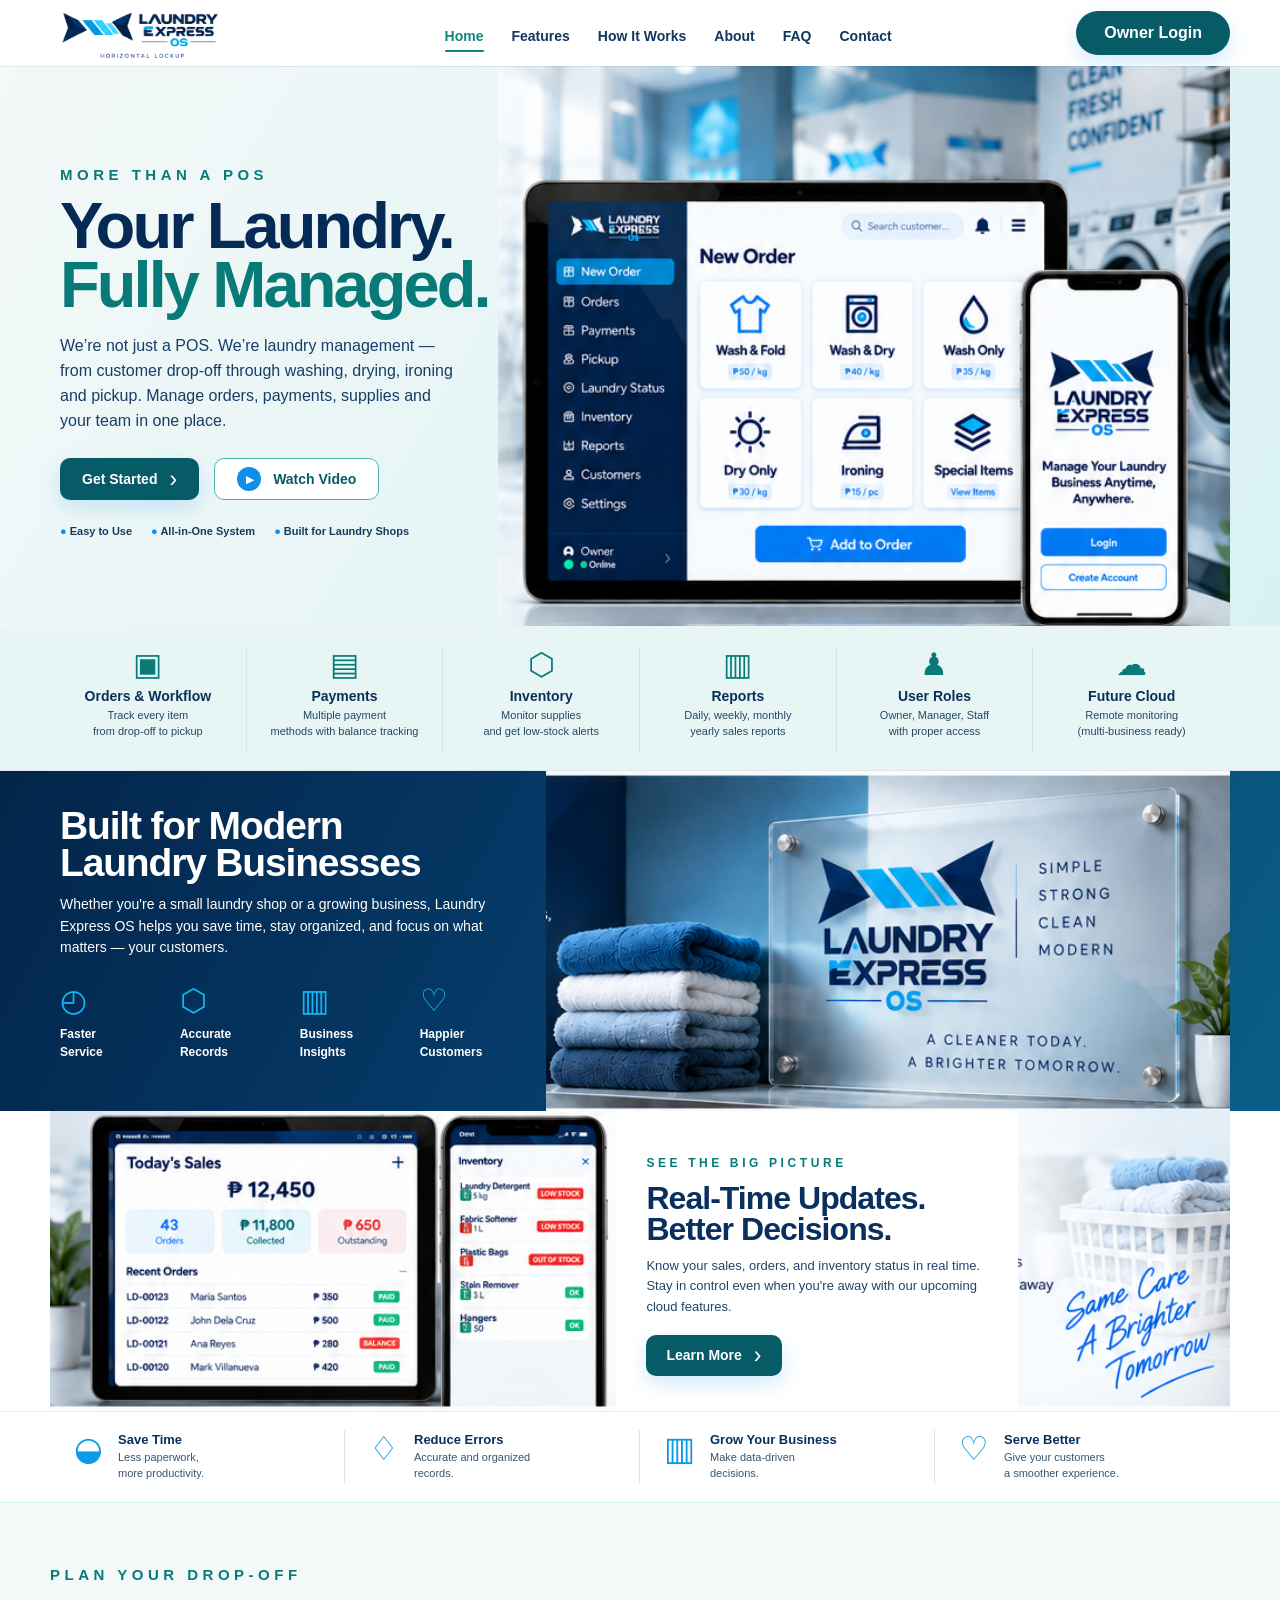
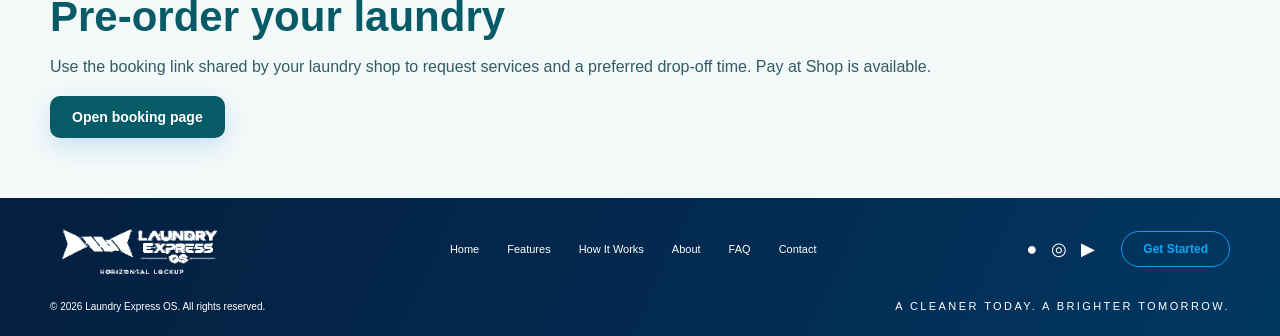
<file: public/index.html>
<!doctype html>
<html lang="en">
<head>
  <meta charset="utf-8" />
  <meta name="viewport" content="width=device-width,initial-scale=1" />
  <meta name="description" content="Laundry Express OS — modern laundry management made easy." />
  <title>Laundry Express OS</title>
  <link rel="stylesheet" href="style.css" />
  <link rel="stylesheet" href="turquoise.css" />
</head>
<body>
  <header class="topbar">
    <div class="shell nav">
      <a class="logo" href="#home"><img src="assets/logo-horizontal.png" alt="Laundry Express OS"></a>
      <button class="menu-toggle" id="menuToggle" aria-label="Open menu">☰</button>
      <nav id="mainNav">
        <a class="active" href="#home">Home</a>
        <a href="#features">Features</a>
        <a href="#how">How It Works</a>
        <a href="#about">About</a>
        <a href="#faq">FAQ</a>
        <a href="#contact">Contact</a>
      </nav>
      <a class="pill" href="/owner">Owner Login</a>
    </div>
  </header>

  <main>
    <section class="hero" id="home">
      <div class="shell hero-grid">
        <div class="hero-copy">
          <div class="kicker">MORE THAN A POS</div>
          <h1>Your Laundry.<br><span>Fully Managed.</span></h1>
          <p>We’re not just a POS. We’re laundry management — from customer drop-off through washing, drying, ironing and pickup. Manage orders, payments, supplies and your team in one place.</p>
          <div class="hero-actions">
            <a class="primary-btn" href="#contact">Get Started <b>›</b></a>
            <a class="secondary-btn" href="#how"><span class="play">▶</span> Watch Video</a>
          </div>
          <div class="check-row">
            <span>● Easy to Use</span>
            <span>● All-in-One System</span>
            <span>● Built for Laundry Shops</span>
          </div>
        </div>
        <div class="hero-art">
          <img src="assets/hero-reference.png" alt="Laundry Express OS running on tablet and phone">
        </div>
      </div>
    </section>

    <section class="feature-strip" id="features">
      <div class="shell six">
        <article><div class="ico">▣</div><h3>Orders &amp; Workflow</h3><p>Track every item<br>from drop-off to pickup</p></article>
        <article><div class="ico">▤</div><h3>Payments</h3><p>Multiple payment<br>methods with balance tracking</p></article>
        <article><div class="ico">⬡</div><h3>Inventory</h3><p>Monitor supplies<br>and get low-stock alerts</p></article>
        <article><div class="ico">▥</div><h3>Reports</h3><p>Daily, weekly, monthly<br>yearly sales reports</p></article>
        <article><div class="ico">♟</div><h3>User Roles</h3><p>Owner, Manager, Staff<br>with proper access</p></article>
        <article><div class="ico">☁</div><h3>Future Cloud</h3><p>Remote monitoring<br>(multi-business ready)</p></article>
      </div>
    </section>

    <section class="modern" id="how">
      <div class="shell modern-grid">
        <div class="modern-copy">
          <h2>Built for Modern<br>Laundry Businesses</h2>
          <p>Whether you're a small laundry shop or a growing business, Laundry Express OS helps you save time, stay organized, and focus on what matters — your customers.</p>
          <div class="mini-benefits">
            <div><span>◴</span><b>Faster<br>Service</b></div>
            <div><span>⬡</span><b>Accurate<br>Records</b></div>
            <div><span>▥</span><b>Business<br>Insights</b></div>
            <div><span>♡</span><b>Happier<br>Customers</b></div>
          </div>
        </div>
        <div class="modern-art"><img src="assets/dark-right.png" alt="Laundry Express brand display with folded towels"></div>
      </div>
    </section>

    <section class="insights" id="about">
      <div class="shell insights-grid">
        <div class="dash-art"><img src="assets/dashboard-reference.png" alt="Sales dashboard and inventory alerts"></div>
        <div class="insight-copy">
          <div class="kicker small">SEE THE BIG PICTURE</div>
          <h2>Real-Time Updates.<br>Better Decisions.</h2>
          <p>Know your sales, orders, and inventory status in real time. Stay in control even when you're away with our upcoming cloud features.</p>
          <a class="primary-btn compact" href="#contact">Learn More <b>›</b></a>
        </div>
        <div class="basket-art"><img src="assets/basket-reference.png" alt="Laundry basket"></div>
      </div>
    </section>

    <section class="bottom-benefits" id="faq">
      <div class="shell four">
        <article><span>◒</span><div><h3>Save Time</h3><p>Less paperwork,<br>more productivity.</p></div></article>
        <article><span>♢</span><div><h3>Reduce Errors</h3><p>Accurate and organized<br>records.</p></div></article>
        <article><span>▥</span><div><h3>Grow Your Business</h3><p>Make data-driven<br>decisions.</p></div></article>
        <article><span>♡</span><div><h3>Serve Better</h3><p>Give your customers<br>a smoother experience.</p></div></article>
      </div>
    </section>
    <section class="preorder" id="preorder"><div class="shell"><div class="kicker">PLAN YOUR DROP-OFF</div><h2>Pre-order your laundry</h2><p>Use the booking link shared by your laundry shop to request services and a preferred drop-off time. Pay at Shop is available.</p><a class="primary-btn" href="/book.html">Open booking page</a></div></section>
  </main>

  <footer id="contact">
    <div class="shell footer-main">
      <img class="footer-logo" src="assets/logo-horizontal.png" alt="Laundry Express OS">
      <div class="footer-links">
        <a href="#home">Home</a><a href="#features">Features</a><a href="#how">How It Works</a><a href="#about">About</a><a href="#faq">FAQ</a><a href="#contact">Contact</a>
      </div>
      <div class="socials"><span>●</span><span>◎</span><span>▶</span></div>
      <a class="outline-pill" href="mailto:hello@laundryexpressos.com">Get Started</a>
    </div>
    <div class="shell footer-bottom">
      <small>© 2026 Laundry Express OS. All rights reserved.</small>
      <span>A CLEANER TODAY. A BRIGHTER TOMORROW.</span>
    </div>
  </footer>

  <script src="script.js"></script>

</body>
</html>
</file>
<file: public/style.css>
:root{
  --navy:#075b66;
  --navy2:#08757b;
  --deep:#064b54;
  --blue:#14847f;
  --cyan:#4db6b2;
  --ink:#264653;
  --muted:#526b70;
  --line:#d9f1f2;
  --white:#fff;
}
*{box-sizing:border-box}
html{scroll-behavior:smooth}
body{margin:0;font-family:"Inter",Arial,sans-serif;color:var(--ink);background:#fff;-webkit-font-smoothing:antialiased}
a{text-decoration:none;color:inherit}
img{display:block;max-width:100%}
button{font:inherit}
.shell{width:min(1180px,94%);margin:auto}
.topbar{height:66px;background:rgba(255,255,255,.98);position:sticky;top:0;z-index:50;box-shadow:0 1px 0 rgba(7,57,104,.08)}
.nav{height:66px;display:grid;grid-template-columns:210px 1fr auto;align-items:center;gap:24px}
.logo img{width:200px;height:58px;object-fit:contain;object-position:left center}
nav{display:flex;justify-content:center;gap:28px;font-size:14px;font-weight:600;color:#12365e}
nav a{padding:23px 0 18px;position:relative}
nav a.active,nav a:hover{color:var(--blue)}
nav a.active:after{content:"";height:2px;background:var(--blue);left:0;right:0;bottom:10px;position:absolute;border-radius:2px}
.pill,.outline-pill{background:linear-gradient(180deg,#119df5,#087ce2);color:#fff;padding:13px 28px;border-radius:28px;font-weight:700;box-shadow:0 8px 20px rgba(12,139,232,.18);white-space:nowrap}
.menu-toggle{display:none;background:none;border:0;font-size:26px;color:var(--navy)}

.hero{background:linear-gradient(90deg,#fff 0%,#fff 40%,#f8fcff 64%,#eef8fd 100%);overflow:hidden}
.hero-grid{display:grid;grid-template-columns:38% 62%;min-height:500px;align-items:center}
.hero-copy{padding:38px 0 30px 10px;position:relative;z-index:2}
.kicker{font-size:15px;line-height:1.55;letter-spacing:.30em;font-weight:600;color:#123c6d;margin-bottom:10px}
.kicker.small{font-size:12px;margin-bottom:10px}
.hero h1{font-family:"Inter Display","Inter",Arial,sans-serif;font-size:58px;line-height:.91;letter-spacing:-.045em;margin:0 0 20px;font-weight:800;color:#052a56}
.hero h1 span{color:#138cf0}
.hero-copy>p{font-size:16px;line-height:1.55;color:#183d66;max-width:405px;margin:0}
.hero-actions{display:flex;gap:15px;margin:25px 0 25px}
.primary-btn,.secondary-btn{display:inline-flex;align-items:center;justify-content:center;gap:12px;min-height:42px;border-radius:10px;font-weight:700;font-size:14px;padding:0 22px}
.primary-btn{background:linear-gradient(180deg,#119bf3,#067ce1);color:#fff;box-shadow:0 8px 20px rgba(11,143,240,.18)}
.primary-btn b{font-size:23px;line-height:0;font-weight:400}
.secondary-btn{border:1.5px solid #148ce7;color:#087fdc;background:#fff}
.play{display:grid;place-items:center;width:24px;height:24px;border-radius:50%;background:#108fea;color:#fff;font-size:10px;padding-left:2px}
.check-row{display:flex;gap:19px;font-size:11px;color:#173a60;font-weight:600;white-space:nowrap}
.check-row span::first-letter{color:#0d8ff0}
.hero-art{height:500px;overflow:hidden;align-self:stretch}
.hero-art img{width:100%;height:100%;object-fit:cover;object-position:center center}

.feature-strip{background:#fff;border-top:1px solid #edf3f7;border-bottom:1px solid #dfe8ef}
.six{display:grid;grid-template-columns:repeat(6,1fr);padding:20px 0 18px}
.six article{text-align:center;border-right:1px solid #d9e3eb;padding:2px 14px;min-height:105px}
.six article:last-child{border-right:0}
.ico{font-size:31px;line-height:1;color:#0c9de8;margin-bottom:8px}
.six h3{font-size:14px;margin:0 0 4px;font-weight:800;color:#0a2e59}
.six p{font-size:11px;line-height:1.45;color:#274762;margin:0}

.modern{background:linear-gradient(118deg,#03254a 0%,#063d6c 50%,#0a5f88 100%);color:#fff;overflow:hidden}
.modern-grid{display:grid;grid-template-columns:42% 58%;min-height:295px;align-items:stretch}
.modern-copy{padding:36px 28px 26px 10px}
.modern h2{font-family:"Inter Display","Inter",Arial,sans-serif;font-size:39px;line-height:.95;letter-spacing:-.03em;margin:0 0 13px;color:#fff}
.modern-copy>p{font-size:14px;line-height:1.55;color:#fff;max-width:440px;margin:0}
.mini-benefits{display:grid;grid-template-columns:repeat(4,1fr);gap:22px;margin-top:26px;max-width:480px}
.mini-benefits div{text-align:left}
.mini-benefits span{display:block;color:#11b8f4;font-size:31px;line-height:1;margin-bottom:8px}
.mini-benefits b{font-size:12px;line-height:1.15;color:#fff}
.modern-art{overflow:hidden}
.modern-art img{width:100%;height:100%;object-fit:cover;object-position:center}

.insights{background:#fff;overflow:hidden}
.insights-grid{display:grid;grid-template-columns:48% 34% 18%;min-height:270px;align-items:stretch}
.dash-art{overflow:hidden}
.dash-art img{width:100%;height:100%;object-fit:cover;object-position:center}
.insight-copy{padding:32px 20px 24px 30px;display:flex;flex-direction:column;justify-content:center}
.insight-copy h2{font-family:"Inter Display","Inter",Arial,sans-serif;font-size:32px;line-height:.96;letter-spacing:-.03em;color:#082f5e;margin:0 0 12px}
.insight-copy p{font-size:13px;line-height:1.55;color:#214568;margin:0 0 18px}
.compact{align-self:flex-start;min-height:41px;padding:0 20px}
.basket-art{overflow:hidden}
.basket-art img{width:100%;height:100%;object-fit:cover;object-position:center}

.bottom-benefits{background:#fff;border-top:1px solid #e3edf4}
.four{display:grid;grid-template-columns:repeat(4,1fr);padding:18px 0}
.four article{display:flex;align-items:flex-start;gap:15px;border-right:1px solid #dbe5ec;padding:2px 24px}
.four article:last-child{border-right:0}
.four article>span{font-size:33px;color:#0a9ce8;line-height:1}
.four h3{font-size:13px;margin:0 0 3px;color:#092f5d}
.four p{font-size:11px;line-height:1.45;color:#385471;margin:0}

footer{background:linear-gradient(115deg,#041f3f,#032a50 55%,#013862);color:#fff;padding:23px 0 24px}
.footer-main{display:grid;grid-template-columns:190px 1fr auto auto;align-items:center;gap:26px}
.footer-logo{width:175px;filter:brightness(0) invert(1)}
.footer-links{display:flex;gap:28px;justify-content:center;font-size:11px;color:#fff}
.socials{display:flex;gap:14px;font-size:18px;align-items:center}
.outline-pill{background:transparent;border:1px solid #0d9df1;color:#09a7f6;box-shadow:none;padding:10px 21px;font-size:12px}
.footer-bottom{display:flex;justify-content:space-between;align-items:center;margin-top:22px}
.footer-bottom small{font-size:10px;color:#fff}
.footer-bottom span{font-size:11px;letter-spacing:.22em;color:#fff}

@media (min-width:1200px){
  .hero-grid{min-height:560px}.hero-art{height:560px}.hero h1{font-size:65px}
  .modern-grid{min-height:325px}.insights-grid{min-height:300px}
}
@media (max-width:900px){
  .nav{grid-template-columns:1fr auto auto}.menu-toggle{display:block;grid-column:2}.pill{grid-column:3}.nav nav{display:none;position:absolute;top:66px;left:0;right:0;background:#fff;flex-direction:column;gap:0;padding:10px 5%;box-shadow:0 12px 30px rgba(0,0,0,.08)}.nav nav.open{display:flex}.nav nav a{padding:12px 0}.nav nav a.active:after{display:none}
  .hero-grid{grid-template-columns:1fr}.hero-copy{padding:48px 4% 26px}.hero h1{font-size:58px}.hero-copy>p{max-width:620px}.hero-art{height:auto}.hero-art img{height:auto;object-fit:contain}
  .six{grid-template-columns:repeat(3,1fr)}.six article:nth-child(3){border-right:0}.six article:nth-child(-n+3){border-bottom:1px solid #dbe5ec;padding-bottom:18px;margin-bottom:18px}
  .modern-grid{grid-template-columns:1fr}.modern-copy{padding:48px 5% 30px}.modern-art{height:auto}.modern-art img{height:auto}
  .insights-grid{grid-template-columns:1fr}.dash-art,.basket-art{height:auto}.dash-art img,.basket-art img{height:auto}.insight-copy{padding:42px 5%}.basket-art{display:none}
  .four{grid-template-columns:repeat(2,1fr);row-gap:24px}.four article:nth-child(2){border-right:0}
  .footer-main{grid-template-columns:1fr;text-align:center}.footer-logo{margin:auto}.footer-links{flex-wrap:wrap}.socials{justify-content:center}.outline-pill{justify-self:center}.footer-bottom{flex-direction:column;gap:12px;text-align:center}
}
@media (max-width:560px){
  .shell{width:min(94%,520px)}.logo img{width:160px}.pill{padding:10px 16px;font-size:12px}
  .hero h1{font-size:45px}.kicker{font-size:12px}.hero-copy>p{font-size:14px}.hero-actions{flex-direction:column;align-items:flex-start}.check-row{white-space:normal;flex-direction:column;gap:8px}
  .six{grid-template-columns:repeat(2,1fr)}.six article:nth-child(3){border-right:1px solid #d9e3eb}.six article:nth-child(even){border-right:0}.six article:nth-child(-n+4){border-bottom:1px solid #dbe5ec;padding-bottom:18px;margin-bottom:18px}
  .modern h2{font-size:34px}.mini-benefits{grid-template-columns:repeat(2,1fr)}
  .four{grid-template-columns:1fr}.four article{border-right:0;border-bottom:1px solid #dbe5ec;padding-bottom:18px}.four article:last-child{border-bottom:0}
}
.preorder{background:#f3f8f8;padding:60px 0;border-top:1px solid #d9f1f2}.preorder-grid{display:grid;grid-template-columns:1fr 1.1fr;gap:42px;align-items:start}.preorder h2{font-size:42px;line-height:1;color:#075b66;margin:10px 0 15px}.preorder p{line-height:1.6;color:#315c63}.preorder-form{background:#fff;border:1px solid #d9f1f2;border-radius:16px;padding:25px;display:grid;grid-template-columns:1fr 1fr;gap:12px 16px;box-shadow:0 8px 24px #075b6612}.preorder-form label{font-weight:700;color:#244c53}.preorder-form label:nth-of-type(1),.preorder-form label:nth-of-type(2),.preorder-form label:nth-of-type(3),.preorder-form label:nth-of-type(4),.preorder-form label:nth-of-type(10),.preorder-form button,.preorder-form #preorder-message{grid-column:1/-1}.preorder-form input,.preorder-form textarea{width:100%;margin:6px 0 0;padding:11px;border:1px solid #bedbd7;border-radius:8px;font:inherit}.preorder-form .check{display:flex;gap:8px;align-items:flex-start;font-size:12px;font-weight:500}.preorder-form .check input{width:auto;margin:2px 0}.preorder-form button{justify-self:start}.preorder-form [role=status]{margin:0;color:#075b66;font-weight:700}@media(max-width:760px){.preorder-grid{grid-template-columns:1fr}.preorder h2{font-size:34px}.preorder-form{grid-template-columns:1fr}.preorder-form label{grid-column:1/-1}}
</file>
<file: public/turquoise.css>
/* Shared Laundry Express POS palette. */
:root{--pos-primary:#075b66;--pos-turquoise:#4db6b2;--pos-pale:#d9f1f2;--pos-background:#f3f8f8}
body{background:var(--pos-background);color:#264653}
aside{background:var(--pos-primary)}
.primary-btn,.pill,button:not(.text-button){background:var(--pos-primary)}
.hero{background:linear-gradient(120deg,#f3f8f8,#d9f1f2)}
.hero h1 span,.kicker,.ico{color:#087b78}
.secondary-btn{border-color:var(--pos-turquoise);color:var(--pos-primary)}
.feature-strip,.feature-strip article{background:#e7f6f5;color:var(--pos-primary)}
input:focus,select:focus,button:focus-visible{outline-color:var(--pos-turquoise)}
.panel,.card{border-color:#d9f1f2}
</file>
